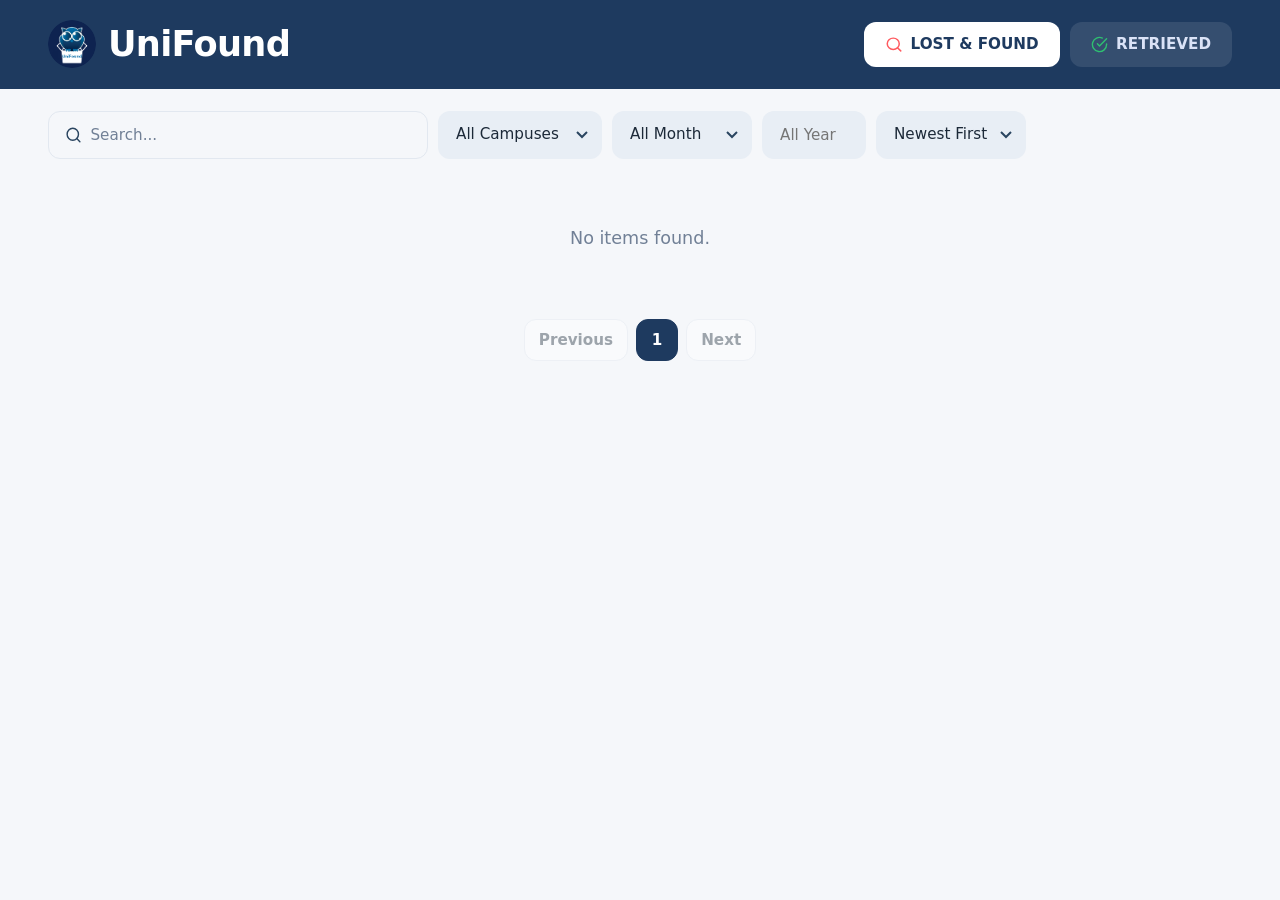
<file: index.html>
<!DOCTYPE html>
<html lang="en">
<head>
	<meta charset="utf-8">
	<meta name="viewport" content="width=device-width, initial-scale=1">
	<meta http-equiv="Cache-Control" content="no-cache, no-store, must-revalidate">
	<title>UniFound</title>
	<link rel="preconnect" href="https://fonts.googleapis.com">
	<link rel="stylesheet" href="https://fonts.googleapis.com/css2?family=Inter:wght@400;500;600;700;800&display=swap">
	<link rel="stylesheet" href="css/style.css">
</head>
<body data-page="lost">
	<header class="top">
		<a class="logo" href="index.html"><img class="logo-image" src="assets/unifound.png" alt="">UniFound</a>
		<nav class="nav">
			<a class="pill lf on" href="index.html"><img class="icon" src="assets/icons/nav-lost.svg" alt=""> LOST &amp; FOUND</a>
			<a class="pill rt" href="retrieved.html"><img class="icon" src="assets/icons/nav-retrieved.svg" alt=""> RETRIEVED</a>
		</nav>
	</header>

	<main>
		<div class="bar">
			<label class="search">
				<img class="icon" src="assets/icons/search.svg" alt="">
				<input type="search" placeholder="Search..." aria-label="Search items" autocomplete="off">
			</label>
			<select aria-label="Campus" autocomplete="off">
				<option selected>All Campuses</option>
				<option>Main Campus</option>
				<option>Arzadon Gym</option>
				<option>Fame Building</option>
			</select>
			<select aria-label="Month" autocomplete="off">
				<option selected>All Month</option>
				<option>January</option>
				<option>February</option>
				<option>March</option>
				<option>April</option>
				<option>May</option>
				<option>June</option>
				<option>July</option>
				<option>August</option>
				<option>September</option>
				<option>October</option>
				<option>November</option>
				<option>December</option>
			</select>
			<input class="year" type="number" min="2000" max="2100" step="1" placeholder="All Year" aria-label="Year" autocomplete="off">
		</div>
		<section class="grid"></section>
		<nav class="pager" aria-label="Pages"></nav>
	</main>
	<div id="details" class="overlay">
		<div class="dialog" role="dialog" aria-modal="true" aria-labelledby="item-title">
			<a class="close" href="#" aria-label="Close"><img class="icon" src="assets/icons/close.svg" alt=""></a>
			<div class="gallery">
				<span class="count"></span>
				<div class="ph"></div>
				<button class="view" type="button" style="display:none">VIEW IMAGE</button>
			</div>
			<div class="info">
				<h2 id="item-title"><span></span></h2>
				<b>Item Description:</b>
				<p class="desc"></p>
				<div class="meta"></div>
				<div class="claim">
					<p>If you claim that this item is yours, please message or contact us at:</p>
					<div class="contact">
						<span><img class="icon" src="assets/icons/phone.svg" alt=""> (075) 523 2000</span>
						<a href="mailto:info@udd.edu.ph"><img class="icon" src="assets/icons/mail.svg" alt=""> info@udd.edu.ph</a>
						<a href="#"><img class="icon" src="assets/icons/messenger.svg" alt=""> Universidad de Dagupan</a>
					</div>
				</div>
			</div>
		</div>
	</div>
	<script src="js/app.js?v=20261122m"></script>
</body>
</html>
</file>
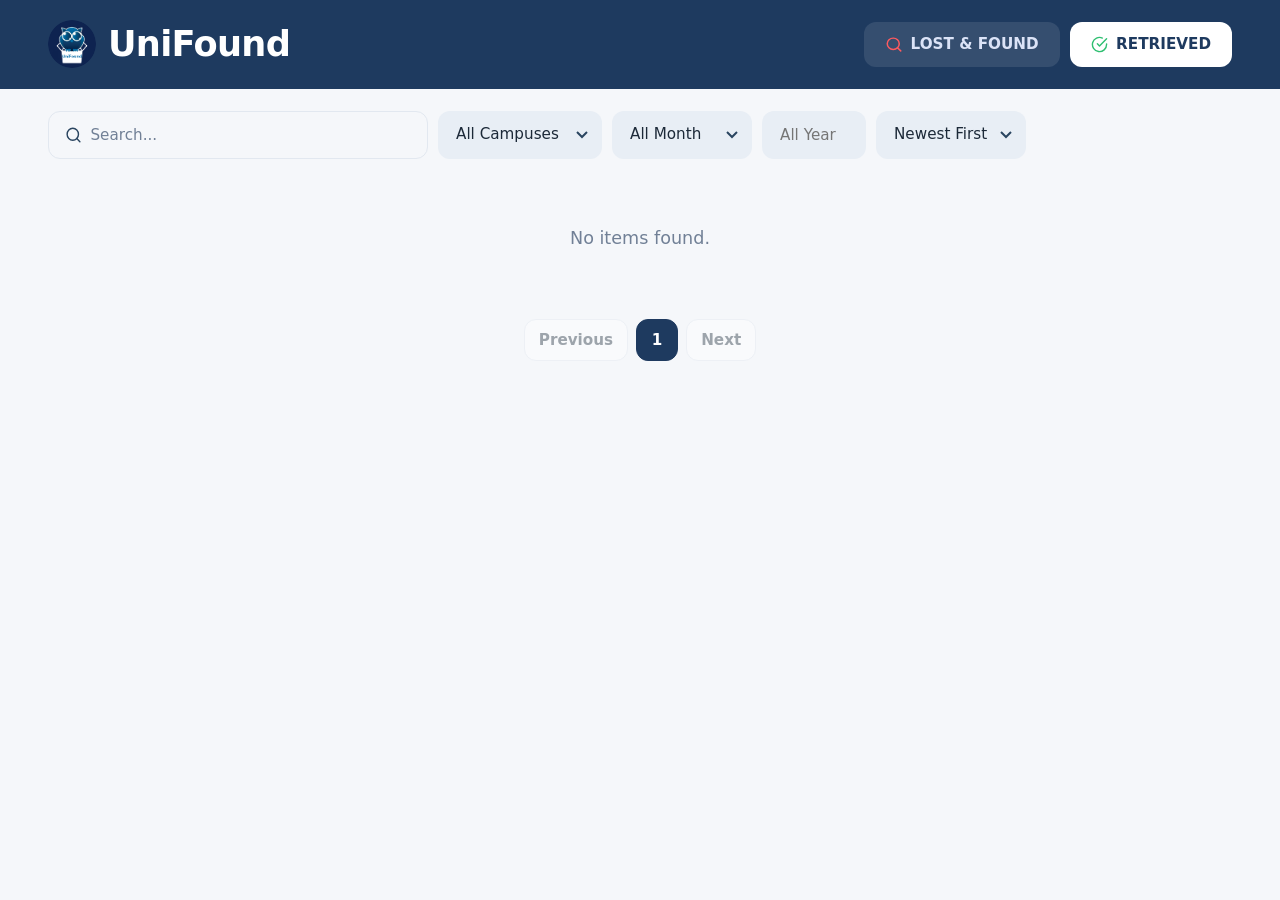
<file: retrieved.html>
<!DOCTYPE html>
<html lang="en">
<head>
	<meta charset="utf-8">
	<meta name="viewport" content="width=device-width, initial-scale=1">
	<meta http-equiv="Cache-Control" content="no-cache, no-store, must-revalidate">
	<title>UniFound – Retrieved</title>
	<link rel="preconnect" href="https://fonts.googleapis.com">
	<link rel="stylesheet" href="https://fonts.googleapis.com/css2?family=Inter:wght@400;500;600;700;800&display=swap">
	<link rel="stylesheet" href="css/style.css">
</head>
<body data-page="retrieved">
	<header class="top">
		<a class="logo" href="index.html"><img class="logo-image" src="assets/unifound.png" alt="">UniFound</a>
		<nav class="nav">
			<a class="pill lf" href="index.html"><img class="icon" src="assets/icons/nav-lost.svg" alt=""> LOST &amp; FOUND</a>
			<a class="pill rt on" href="retrieved.html"><img class="icon" src="assets/icons/nav-retrieved.svg" alt=""> RETRIEVED</a>
		</nav>
	</header>

	<main>
		<div class="bar">
			<label class="search">
				<img class="icon" src="assets/icons/search.svg" alt="">
				<input type="search" placeholder="Search..." aria-label="Search items" autocomplete="off">
			</label>
			<select aria-label="Campus" autocomplete="off">
				<option selected>All Campuses</option>
				<option>Main Campus</option>
				<option>Arzadon Gym</option>
				<option>Fame Building</option>
			</select>
			<select aria-label="Month" autocomplete="off">
				<option selected>All Month</option>
				<option>January</option>
				<option>February</option>
				<option>March</option>
				<option>April</option>
				<option>May</option>
				<option>June</option>
				<option>July</option>
				<option>August</option>
				<option>September</option>
				<option>October</option>
				<option>November</option>
				<option>December</option>
			</select>
			<input class="year" type="number" min="2000" max="2100" step="1" placeholder="All Year" aria-label="Year" autocomplete="off">
		</div>
		<section class="grid"></section>
		<nav class="pager" aria-label="Pages"></nav>
	</main>

	<div id="details" class="overlay">
		<div class="dialog done" role="dialog" aria-modal="true" aria-labelledby="item-title">
			<a class="close" href="#" aria-label="Close"><img class="icon" src="assets/icons/close.svg" alt=""></a>
			<div class="gallery">
				<span class="count"></span>
				<div class="ph"></div>
				<button class="view" type="button" style="display:none">VIEW IMAGE</button>
			</div>
			<div class="info">
				<h2 id="item-title"><span></span></h2>
				<b>Item Description:</b>
				<p class="desc"></p>
				<div class="meta"></div>
				<div class="claim">
					<p>If you have inquiries regarding past retrievals, please contact:</p>
					<div class="contact">
						<span><img class="icon" src="assets/icons/phone.svg" alt=""> (075) 523 2000</span>
						<a href="mailto:info@udd.edu.ph"><img class="icon" src="assets/icons/mail.svg" alt=""> info@udd.edu.ph</a>
						<a href="#"><img class="icon" src="assets/icons/messenger.svg" alt=""> Universidad de Dagupan</a>
					</div>
				</div>
			</div>
		</div>
	</div>
	<script src="js/app.js?v=20261122m"></script>
</body>
</html>
</file>
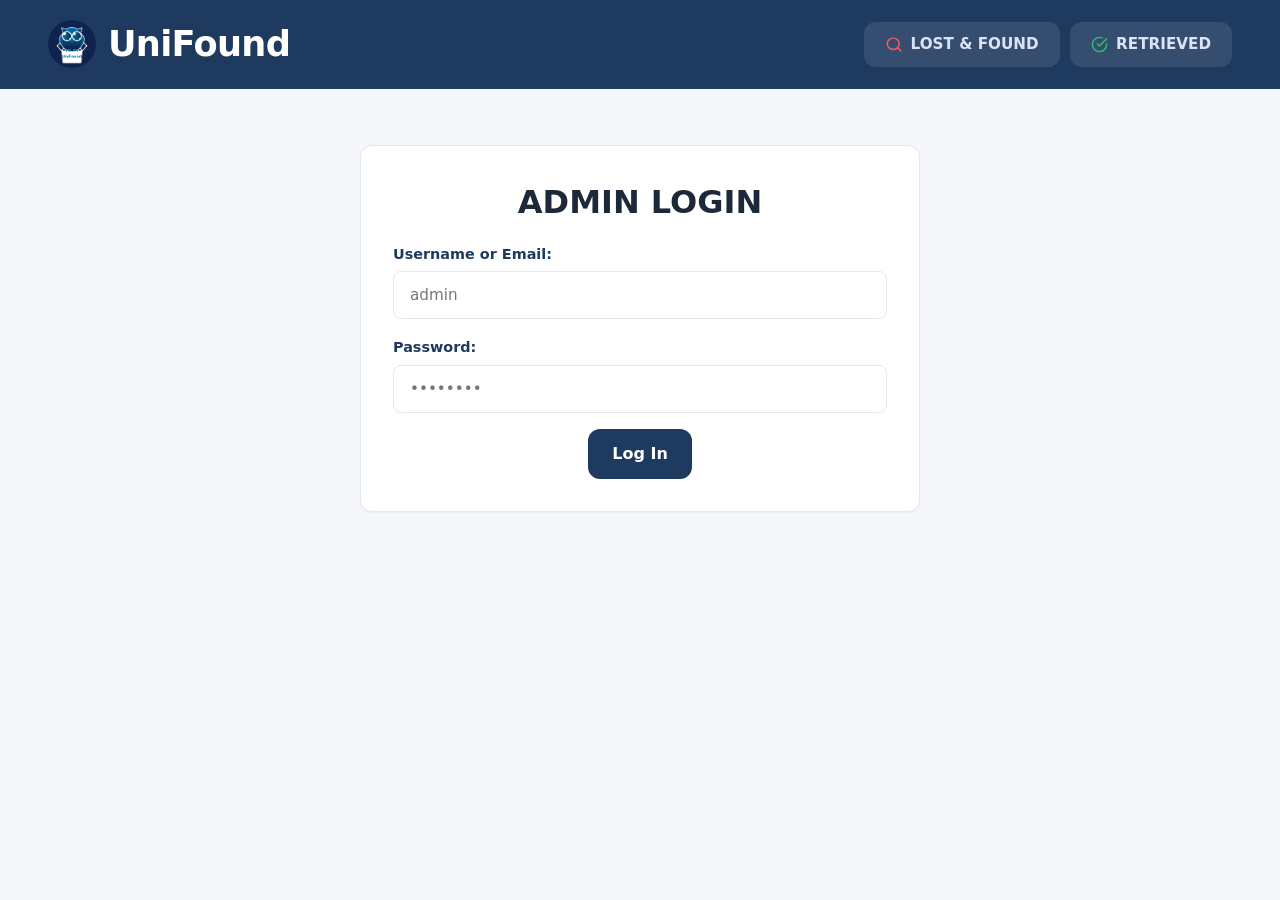
<file: admin/add-item.html>
<!DOCTYPE html>
<html lang="en">
<head>
	<meta charset="utf-8">
	<meta name="viewport" content="width=device-width, initial-scale=1">
	<meta http-equiv="Cache-Control" content="no-cache, no-store, must-revalidate">
	<title>UniFound Admin – Add Item</title>
	<link rel="preconnect" href="https://fonts.googleapis.com">
	<link rel="stylesheet" href="https://fonts.googleapis.com/css2?family=Inter:wght@400;500;600;700;800&display=swap">
	<link rel="stylesheet" href="../css/style.css">
</head>
<body data-page="admin-add">
	<header class="top">
		<a class="logo" href="dashboard.html"><img class="logo-image" src="../assets/unifound.png" alt="">UniFound<small>(Administration)</small></a>
		<nav class="nav">
			<a class="pill lf" href="dashboard.html"><img class="icon" src="../assets/icons/nav-lost.svg" alt=""> LOST &amp; FOUND</a>
			<a class="pill rt" href="retrieved.html"><img class="icon" src="../assets/icons/nav-retrieved.svg" alt=""> RETRIEVED</a>
			<a class="pill out" href="login.html">Sign out</a>
		</nav>
	</header>

	<form id="item-form" class="wrap" autocomplete="off">
		<section class="box">
			<h2>Photos <span style="color:#dc2626">*</span></h2>
			<label class="drop" id="drop-area" for="photos">
				<img class="icon" src="../assets/icons/upload.svg" alt="">
				Upload Photo
				<span class="chips"><span>JPG</span><span>PNG</span></span>
				<small>Maximum size: 10MB</small>
			</label>
			<input id="photos" type="file" accept="image/jpeg,image/png,image/webp" multiple hidden>

			<div class="thumbs">
				<span class="chips"><span>0/5</span></span>
			</div>
			<p id="photo-status" class="photo-status" role="status" aria-live="polite"></p>
		</section>

		<section class="box">
			<h2>Item details</h2>
			<div class="form-grid">
				<div class="full">
					<label for="name">Item Name: <span style="color:#dc2626">*</span></label>
					<input class="field" id="name" required placeholder="e.g. Blue Umbrella">
				</div>

				<div class="full">
					<label for="desc">Item Description: <span style="color:#dc2626">*</span></label>
					<textarea class="field" id="desc" required placeholder="Describe distinguishing features, color, brand, stickers..."></textarea>
				</div>

				<div>
					<label for="place">Place:</label>
					<select class="field" id="place">
						<option>Main Campus</option>
						<option>Arzadon Gym</option>
						<option>Fame Building</option>
					</select>
				</div>

				<div>
					<label for="area">Area:</label>
					<input class="field" id="area" placeholder="e.g. L302, Library, Gym">
				</div>

				<div>
					<label for="date">Date Lost:</label>
					<input class="field" id="date" type="date">
				</div>
			</div>

			<div class="form-foot">
				<p class="err" style="display:none"><img class="icon" src="../assets/icons/warning.svg" alt=""> Please enter the required item name!</p>
				<div class="acts">
					<button class="btn grey" type="reset">Reset</button>
					<button class="btn blue" type="submit" id="save-btn"><img class="icon" src="../assets/icons/plus-white.svg" alt=""> SAVE AND ADD</button>
				</div>
			</div>
		</section>
	</form>

	<script src="../js/admin.js?v=20261122j"></script>
</body>
</html>
</file>
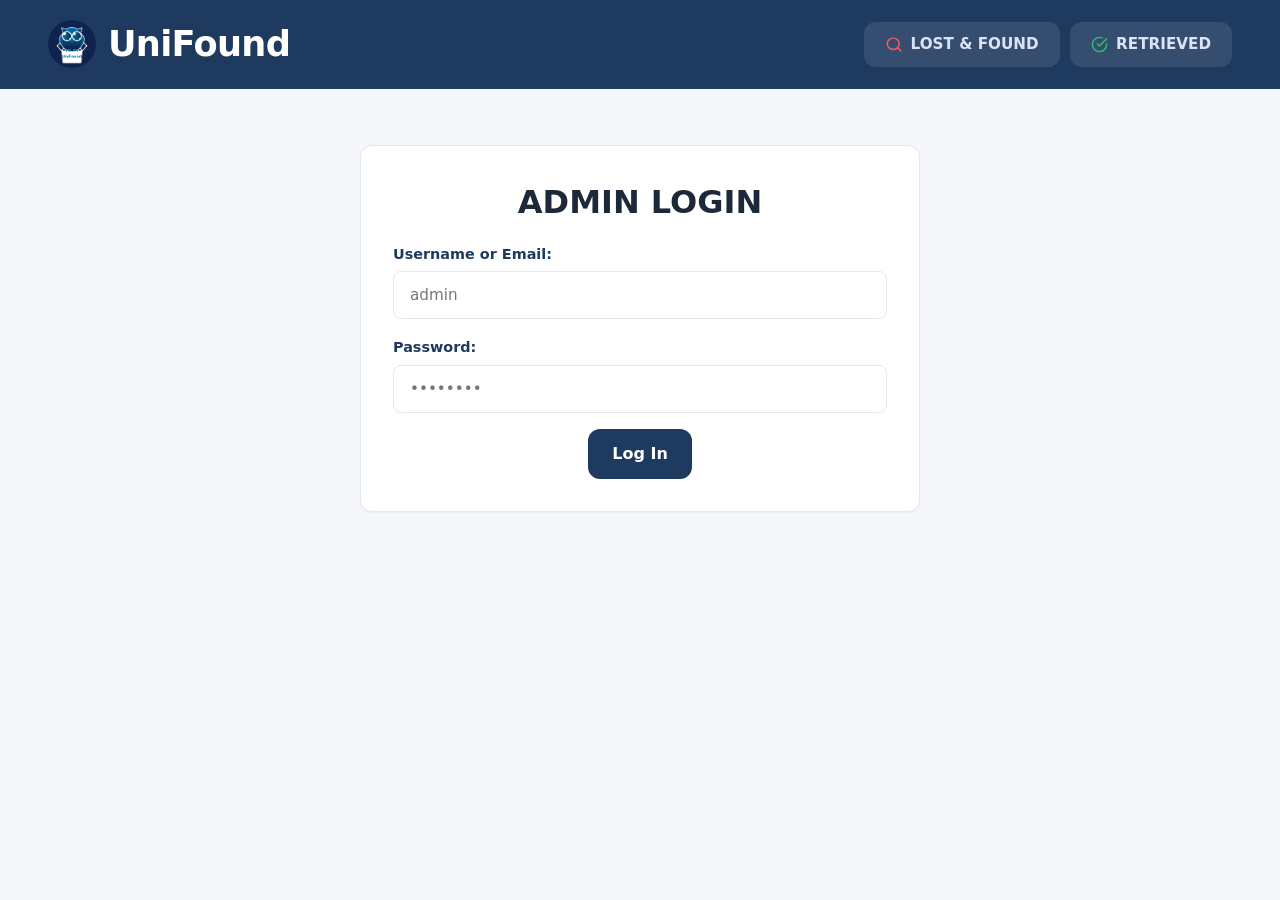
<file: admin/dashboard.html>
<!DOCTYPE html>
<html lang="en">
<head>
	<meta charset="utf-8">
	<meta name="viewport" content="width=device-width, initial-scale=1">
	<meta http-equiv="Cache-Control" content="no-cache, no-store, must-revalidate">
	<title>UniFound Admin – Lost &amp; Found</title>
	<link rel="preconnect" href="https://fonts.googleapis.com">
	<link rel="stylesheet" href="https://fonts.googleapis.com/css2?family=Inter:wght@400;500;600;700;800&display=swap">
	<link rel="stylesheet" href="../css/style.css">
</head>
<body data-page="admin-dashboard">
	<header class="top">
		<a class="logo" href="dashboard.html"><img class="logo-image" src="../assets/unifound.png" alt="">UniFound<small>(Administration)</small></a>
		<nav class="nav">
			<a class="pill lf on" href="dashboard.html"><img class="icon" src="../assets/icons/nav-lost.svg" alt=""> LOST &amp; FOUND</a>
			<a class="pill rt" href="retrieved.html"><img class="icon" src="../assets/icons/nav-retrieved.svg" alt=""> RETRIEVED</a>
			<a class="pill out" href="login.html">Sign out</a>
		</nav>
	</header>

	<main>
		<div class="bar">
			<label class="search">
				<img class="icon" src="../assets/icons/search.svg" alt="">
				<input type="search" placeholder="Search..." aria-label="Search items" autocomplete="off">
			</label>
			<select aria-label="Campus" autocomplete="off">
				<option selected>All Campuses</option>
				<option>Main Campus</option>
				<option>Arzadon Gym</option>
				<option>Fame Building</option>
			</select>
			<select aria-label="Month" autocomplete="off">
				<option selected>All Month</option>
				<option>January</option>
				<option>February</option>
				<option>March</option>
				<option>April</option>
				<option>May</option>
				<option>June</option>
				<option>July</option>
				<option>August</option>
				<option>September</option>
				<option>October</option>
				<option>November</option>
				<option>December</option>
			</select>
			<input class="year" type="number" min="2000" max="2100" step="1" placeholder="All Year" aria-label="Year" autocomplete="off">
		</div>
		<section class="grid"></section>
		<nav class="pager" aria-label="Pages"></nav>
		<a class="fab" href="add-item.html">ADD LOST ITEM <img class="icon" src="../assets/icons/plus-white.svg" alt=""></a>
	</main>
	<div id="details" class="overlay">
		<div class="dialog" role="dialog" aria-modal="true" aria-labelledby="item-title">
			<a class="close" href="#" aria-label="Close"><img class="icon" src="../assets/icons/close.svg" alt=""></a>
			<div class="gallery">
				<span class="count"></span>
				<div class="ph"></div>
				<button class="view" type="button" style="display:none">VIEW IMAGE</button>
			</div>
			<div class="info"></div>
		</div>
	</div>
	<script src="../js/admin.js?v=20261122j"></script>
</body>
</html>
</file>
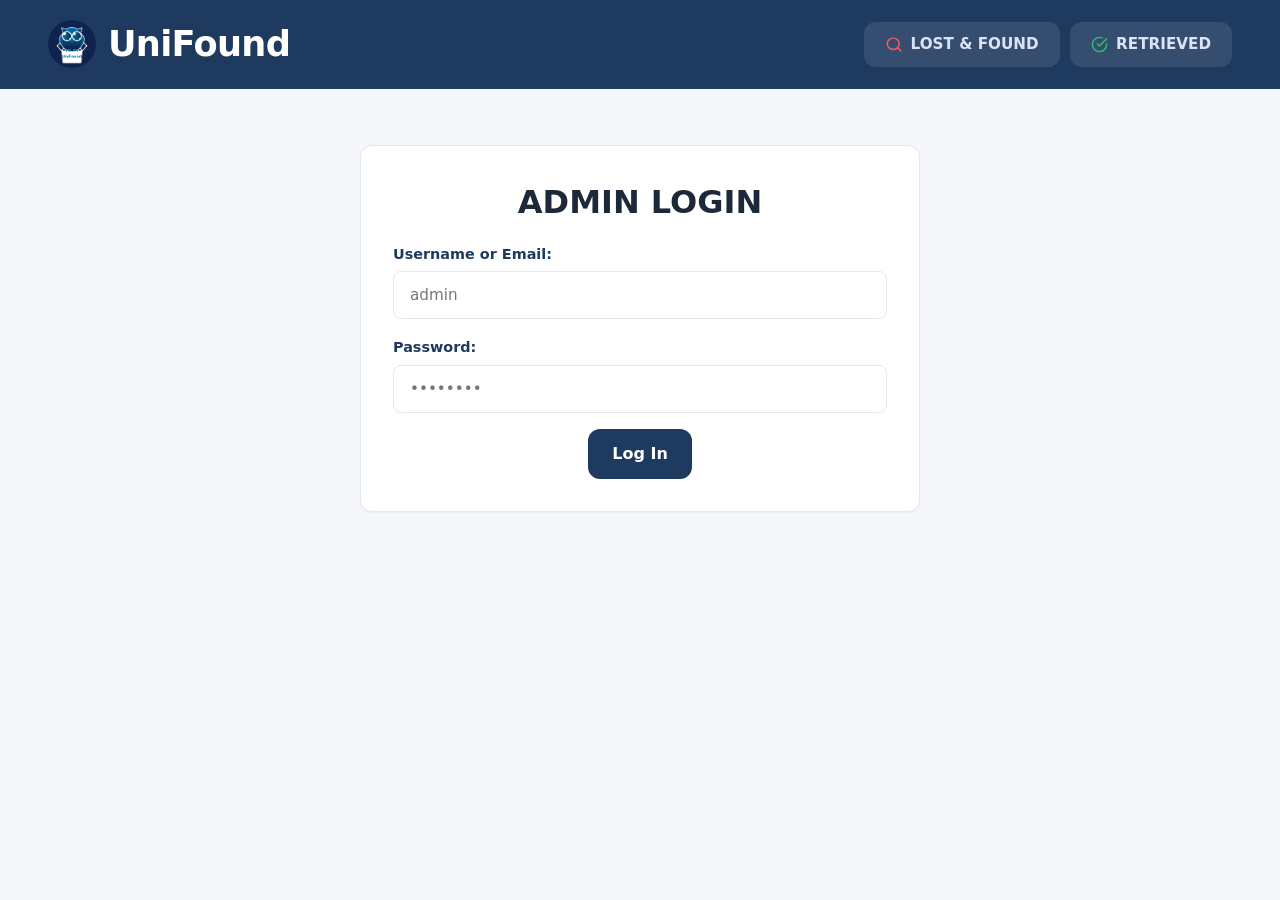
<file: admin/login.html>
<!DOCTYPE html>
<html lang="en">
<head>
	<meta charset="utf-8">
	<meta name="viewport" content="width=device-width, initial-scale=1">
	<meta http-equiv="Cache-Control" content="no-cache, no-store, must-revalidate">
	<title>UniFound – Admin Login</title>
	<link rel="preconnect" href="https://fonts.googleapis.com">
	<link rel="stylesheet" href="https://fonts.googleapis.com/css2?family=Inter:wght@400;500;600;700;800&display=swap">
	<link rel="stylesheet" href="../css/style.css">
</head>
<body data-page="admin-login">
	<header class="top">
		<a class="logo" href="../index.html"><img class="logo-image" src="../assets/unifound.png" alt="">UniFound</a>
		<nav class="nav">
			<a class="pill lf" href="../index.html"><img class="icon" src="../assets/icons/nav-lost.svg" alt=""> LOST &amp; FOUND</a>
			<a class="pill rt" href="../retrieved.html"><img class="icon" src="../assets/icons/nav-retrieved.svg" alt=""> RETRIEVED</a>
		</nav>
	</header>

	<main class="panel">
		<h1>ADMIN LOGIN</h1>
		<form autocomplete="off">
			<label for="user">Username or Email:</label>
			<input class="field" id="user" type="text" autocomplete="username" required placeholder="admin">

			<label for="pass">Password:</label>
			<input class="field" id="pass" type="password" autocomplete="current-password" required placeholder="••••••••">

			<p id="login-error" class="err" style="display:none;margin-top:14px;text-align:center;color:#dc2626;font-weight:600;font-size:0.92rem;"></p>

			<div class="center" style="margin-top:16px">
				<button class="btn blue" type="submit" id="login-btn">Log In</button>
			</div>
		</form>
	</main>
	<script src="../js/admin.js?v=20261122j"></script>
</body>
</html>
</file>
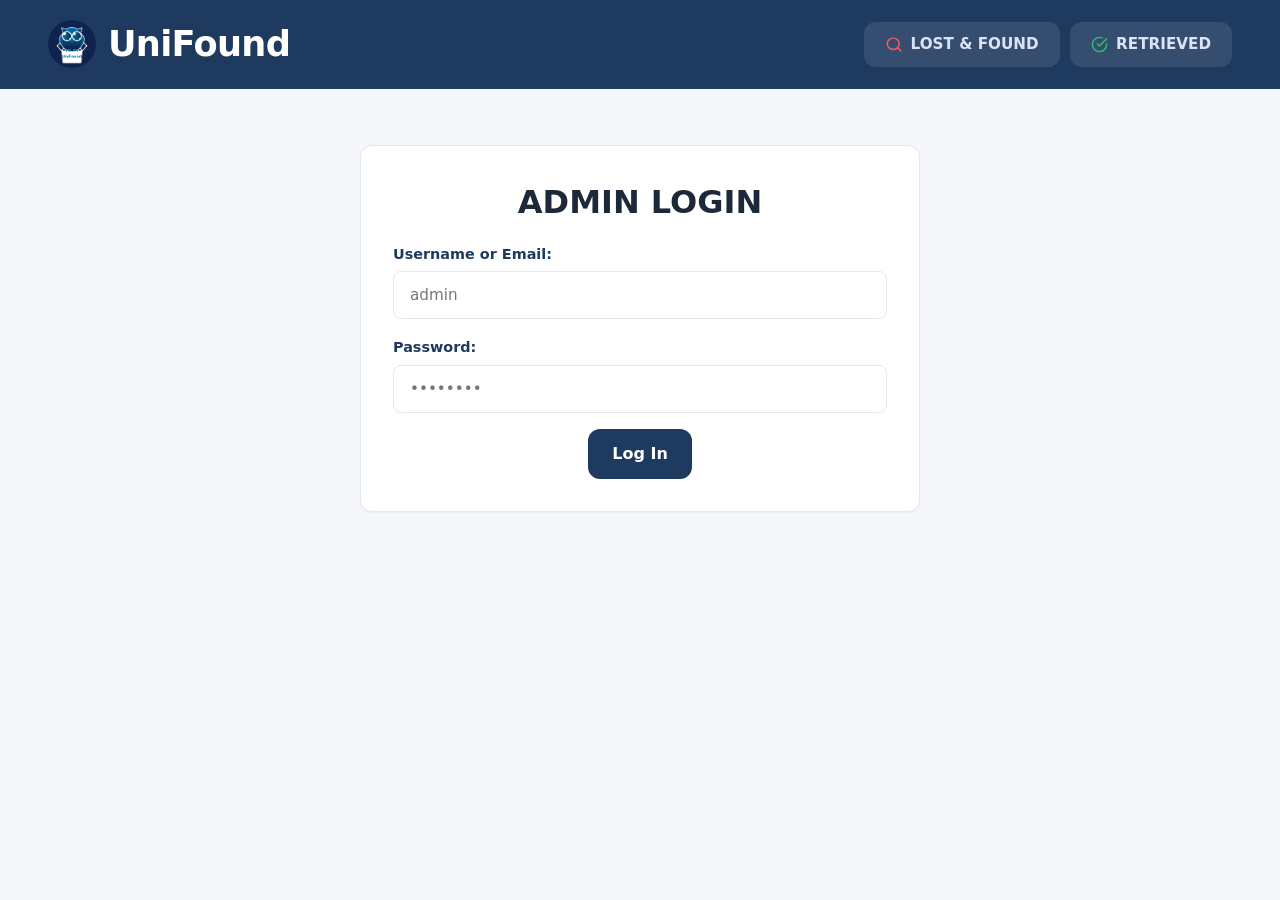
<file: admin/retrieved.html>
<!DOCTYPE html>
<html lang="en">
<head>
	<meta charset="utf-8">
	<meta name="viewport" content="width=device-width, initial-scale=1">
	<meta http-equiv="Cache-Control" content="no-cache, no-store, must-revalidate">
	<title>UniFound Admin – Retrieved</title>
	<link rel="preconnect" href="https://fonts.googleapis.com">
	<link rel="stylesheet" href="https://fonts.googleapis.com/css2?family=Inter:wght@400;500;600;700;800&display=swap">
	<link rel="stylesheet" href="../css/style.css">
</head>
<body data-page="admin-retrieved">

	<header class="top">
		<a class="logo" href="dashboard.html"><img class="logo-image" src="../assets/unifound.png" alt="">UniFound<small>(Administration)</small></a>
		<nav class="nav">
			<a class="pill lf" href="dashboard.html"><img class="icon" src="../assets/icons/nav-lost.svg" alt=""> LOST &amp; FOUND</a>
			<a class="pill rt on" href="retrieved.html"><img class="icon" src="../assets/icons/nav-retrieved.svg" alt=""> RETRIEVED</a>
			<a class="pill out" href="login.html">Sign out</a>
		</nav>
	</header>

	<main>
		<div class="bar">
			<label class="search">
				<img class="icon" src="../assets/icons/search.svg" alt="">
				<input type="search" placeholder="Search..." aria-label="Search items" autocomplete="off">
			</label>
			<select aria-label="Campus" autocomplete="off">
				<option selected>All Campuses</option>
				<option>Main Campus</option>
				<option>Arzadon Gym</option>
				<option>Fame Building</option>
			</select>
			<select aria-label="Month" autocomplete="off">
				<option selected>All Month</option>
				<option>January</option>
				<option>February</option>
				<option>March</option>
				<option>April</option>
				<option>May</option>
				<option>June</option>
				<option>July</option>
				<option>August</option>
				<option>September</option>
				<option>October</option>
				<option>November</option>
				<option>December</option>
			</select>
			<input class="year" type="number" min="2000" max="2100" step="1" placeholder="All Year" aria-label="Year" autocomplete="off">
		</div>
		<section class="grid"></section>
		<nav class="pager" aria-label="Pages"></nav>
	</main>

	<div id="details" class="overlay">
		<div class="dialog done" role="dialog" aria-modal="true" aria-labelledby="item-title">
			<a class="close" href="#" aria-label="Close"><img class="icon" src="../assets/icons/close.svg" alt=""></a>

			<div class="gallery">
				<span class="count"></span>
				<div class="ph"></div>
				<button class="view" type="button" style="display:none">VIEW IMAGE</button>
			</div>

			<div class="info"></div>
		</div>
	</div>
	<script src="../js/admin.js?v=20261122j"></script>
</body>
</html>
</file>
<file: css/style.css>
/* ==========================================================================
   UniFound – stylesheet
   1. Tokens   2. Base   3. Header   4. Toolbar   5. Cards   6. Pagination
   7. Popup    8. Buttons   9. Forms   10. Responsive & reduced motion
   ========================================================================== */

/* 1. Tokens ---------------------------------------------------------------- */
/* Palette and type follow the supplied compiled Tailwind/Flowbite stylesheet. */
:root {
  --navy: #1e3a5f;        /* surface-dark */
  --navy-deep: #162d4a;   /* primary-hover */
  --ink: #1c2938;         /* text */
  --muted: #718096;       /* text-secondary */
  --bg: #f5f7fa;          /* canvas */
  --soft: #e8eef5;        /* primary-soft */
  --field: #f1f4f8;
  --line: #e2e8f0;
  --accent: #1e3a5f;      /* primary */
  --coral: #b91c1c;
  --green: #2fbf71;
  --ok: #0e7a4e;          /* retrieved / passed */
  --ok-bg: #e7f6ee;
  --bad: #b91c1c;         /* unclaimed / missing */
  --bad-bg: #fde8e8;
  --radius: 12px;
  --radius-sm: 6px;
  --radius-md: 8px;
  --radius-lg: 12px;
  --radius-xl: 16px;
  --shadow-card: 0 1px 2px rgba(16, 36, 61, .04);
  --shadow-dropdown: 0 8px 24px rgba(16, 36, 61, .08);
  --shadow-modal: 0 16px 48px rgba(16, 36, 61, .14);
  --transition-fast: .15s ease;
  --transition-normal: .2s ease;
}

/* 2. Base ------------------------------------------------------------------ */
* {
  box-sizing: border-box;
  margin: 0;
}

button,
input,
select,
textarea {
  font: inherit;
}

body {
  min-height: 100vh;
  font-family: "Google Sans", ui-sans-serif, system-ui, sans-serif;
  color: var(--ink);
  background: var(--bg);
  line-height: 1.5;
}

a {
  color: inherit;
}

:focus-visible {
  outline: 3px solid #738fb5;
  outline-offset: 2px;
}

.icon {
  width: 1.15em;
  height: 1.15em;
  flex: none;
}

/* 3. Header ---------------------------------------------------------------- */
.top {
  display: flex;
  flex-wrap: wrap;
  align-items: center;
  justify-content: space-between;
  gap: 16px;
  padding: 18px clamp(16px, 4vw, 48px);
  color: #fff;
  background: var(--navy);
}

.logo {
  display: inline-flex;
  align-items: center;
  gap: 12px;
  font-size: clamp(1.6rem, 4vw, 2.2rem);
  font-weight: 800;
  letter-spacing: -0.02em;
  color: #fff;
  text-decoration: none;
}

.logo-image {
  display: block;
  width: 48px;
  height: 48px;
  flex: none;
  object-fit: contain;
  border-radius: 50%;
}

.logo small {
  position: relative;
  top: 0.45em;          /* drop it onto the same baseline as "UniFound" */
  margin-left: -6px;    /* cancel part of the .logo gap so it sits right beside it */
  font-size: 0.45em;
  font-weight: 600;
  white-space: nowrap;
  color: #b9c4e6;
}

.nav {
  display: flex;
  flex-wrap: wrap;
  align-items: center;
  gap: 10px;
}

.pill {
  display: inline-flex;
  align-items: center;
  gap: 8px;
  padding: 10px 20px;
  border: 1px solid transparent;
  border-radius: 12px;
  font-size: 0.95rem;
  font-weight: 600;
  font-family: inherit;
  color: #dbe3f7;
  text-decoration: none;
  background: #ffffff1a;
  cursor: pointer;
  transition: background var(--transition-normal), color var(--transition-normal);
}

.pill:hover {
  background: #ffffff2e;
}

/* Active page: white, like the active sidebar item in STEP S */
.pill.on {
  color: var(--navy);
  background: #fff;
}

.pill.out {
  color: #fff;
  background: transparent;
  border-color: #ffffff59;
}

.pill.out:hover {
  background: #ffffff1a;
}

/* 4. Toolbar (search + filters) -------------------------------------------- */
.bar {
  display: flex;
  flex-wrap: wrap;
  align-items: center;
  gap: 10px;
  padding: 22px clamp(16px, 4vw, 48px) 6px;
}

.search {
  display: flex;
  align-items: center;
  gap: 8px;
  flex: 1 1 240px;
  max-width: 380px;
  height: 48px;
  margin: 0;               /* cancel the global label margin */
  padding: 0 16px;
  font-size: 0.95rem;
  font-weight: 500;        /* cancel the global label bold */
  border: 1px solid var(--line);
  border-radius: 12px;
}

.search:focus-within {
  border-color: var(--accent);
  box-shadow: 0 0 0 3px rgb(115 143 181 / .35);
}

.search input {
  width: 100%;
  height: 100%;
  padding: 0;
  border: 0;
  outline: 0;
  font: inherit;
  color: var(--navy);
  background: none;
}

.search input::placeholder {
  color: var(--muted);
}

.bar select {
  appearance: none;
  height: 48px;
  padding: 0 38px 0 18px;
  border: 0;
  border-radius: 12px;
  font-size: 0.95rem;
  font-weight: 500;
  font-family: inherit;
  color: var(--ink);
  cursor: pointer;
  background: var(--soft) url("data:image/svg+xml,%3Csvg xmlns='http://www.w3.org/2000/svg' width='12' height='8'%3E%3Cpath d='M1 1l5 5 5-5' fill='none' stroke='%232a4560' stroke-width='2'/%3E%3C/svg%3E") no-repeat right 14px center;
}

/* Year: typeable number field; the up/down arrows only appear on hover or focus */
.year {
  width: 104px;
  height: 48px;
  padding: 0 8px 0 18px;
  border: 0;
  border-radius: 12px;
  font-size: 0.95rem;
  font-weight: 500;
  font-family: inherit;
  color: var(--ink);
  background: var(--soft);
  -moz-appearance: textfield;      /* Firefox: hide arrows by default */
  appearance: textfield;
}

.year:hover,
.year:focus {
  -moz-appearance: number-input;   /* Firefox: show arrows */
  appearance: auto;
}

.year::-webkit-inner-spin-button {
  height: 26px;
  opacity: 0;                      /* Chrome/Edge/Safari: hidden until hover */
  cursor: pointer;
}

.year:hover::-webkit-inner-spin-button,
.year:focus::-webkit-inner-spin-button {
  opacity: 1;
}

.year:focus {
  outline: 0;
  box-shadow: 0 0 0 3px rgb(115 143 181 / .35);
}

/* 5. Item cards ------------------------------------------------------------ */
.grid {
  display: grid;
  grid-template-columns: repeat(auto-fill, minmax(330px, 1fr));
  gap: 24px;
  padding: 20px clamp(16px, 4vw, 48px) 10px;
}

.card {
  position: relative;
  display: flex;
  gap: 18px;
  padding: 14px;
  overflow: hidden;
  background: #fff;
  border: 1px solid var(--line);
  border-radius: var(--radius-xl);
  box-shadow: var(--shadow-card), 0 6px 18px -10px rgba(16, 36, 61, .12);
  transition: transform var(--transition-normal), box-shadow var(--transition-normal), border-color var(--transition-normal);
  animation: rise 0.5s both;
  animation-delay: calc(var(--i, 0) * 70ms);
}

.card:hover,
.card:focus-within {
  transform: translateY(-4px);
  border-color: #c9d6e6;
  box-shadow: var(--shadow-dropdown);
}

.card.done {
  background: linear-gradient(180deg, #f0faf5, var(--ok-bg));
  border-color: #cbe8d8;
}

@keyframes rise {
  from { opacity: 0; transform: translateY(14px); }
}

.card-body {
  display: flex;
  flex-direction: column;
  gap: 5px;
  flex: 1;
  min-width: 0;
  padding: 4px 2px 2px 0;
  font-size: 0.88rem;
  line-height: 1.45;
  color: var(--muted);
}

.card-body > * {
  min-width: 0;
  overflow-wrap: anywhere;
}

.card-body h3 {
  display: -webkit-box;
  -webkit-line-clamp: 2;
  line-clamp: 2;
  -webkit-box-orient: vertical;
  margin-bottom: 6px;
  overflow: hidden;
  font-size: 1.05rem;
  font-weight: 800;
  line-height: 1.25;
  letter-spacing: 0.02em;
  text-transform: uppercase;
  color: var(--navy);
}

.card-body p,
.card-body div {
  margin: 0;
}

/* labels ("Campus:", "Date:" ...) read as quiet captions, values stay dark */
.card-body b,
.card-body strong {
  font-weight: 600;
  color: var(--ink);
}

.card-body .bad,
.card-body .ok {
  display: inline-flex;
  align-items: center;
  align-self: flex-start;
  gap: 6px;
  padding: 3px 10px;
  border-radius: 999px;
  font-size: 0.78rem;
  font-weight: 700;
  line-height: 1.4;
}

.card-body .bad { background: var(--bad-bg); }
.card-body .ok  { background: var(--ok-bg); }
.card.done .card-body .ok { background: #fff; }

.card-body .bad::before,
.card-body .ok::before {
  content: "";
  width: 6px;
  height: 6px;
  border-radius: 50%;
  background: currentColor;
}

.more {
  display: inline-flex;
  align-items: center;
  align-self: flex-start;
  gap: 6px;
  margin-top: auto;
  padding: 8px 14px;
  white-space: nowrap;
  border-radius: 999px;
  font-size: 0.82rem;
  font-weight: 700;
  color: var(--navy);
  text-decoration: none;
  background: var(--soft);
  cursor: pointer;
  transition: background var(--transition-fast), color var(--transition-fast), gap var(--transition-fast);
}

.card-body > :has(+ .more) { margin-bottom: 8px; }

.more:hover,
.more:focus-visible {
  color: #fff;
  background: var(--navy);
}

.more:focus-visible {
  outline: 3px solid rgb(115 143 181 / .45);
  outline-offset: 2px;
}

.card.done .more { background: #fff; }
.card.done .more:hover { background: var(--navy); }

/* Photo placeholder: sky, cloud and hills drawn in CSS. Replace with <img>. */
.ph {
  position: relative;
  flex: none;
  align-self: stretch;
  width: 128px;
  min-height: 168px;
  overflow: hidden;
  border: 1px solid var(--line);
  border-radius: var(--radius-lg);
  background:
    radial-gradient(ellipse 70% 38% at 30% 82%, #8aa600 99%, #0000),
    radial-gradient(ellipse 90% 30% at 80% 88%, #c6df83 99%, #0000),
    radial-gradient(circle 22px at 38% 24%, #fff 98%, #0000),
    linear-gradient(#bfe6fb, #f0faff);
}

.ph img {
  display: block;
  width: 100%;
  height: 100%;
  object-fit: cover;
  transition: transform .4s ease;
}

.ph[style*="background-image"] {
  background-size: cover;
  background-position: center;
}

.card:hover .ph img {
  transform: scale(1.06);
}

@media (max-width: 420px) {
  .grid { grid-template-columns: 1fr; }
  .card { gap: 14px; }
  .ph { width: 104px; min-height: 148px; }
}

/* 6. Pagination ------------------------------------------------------------ */
.pager {
  display: flex;
  justify-content: center;
  gap: 8px;
  padding: 18px 16px 40px;
}

.pager button {
  min-width: 42px;
  height: 42px;
  padding: 0 14px;
  border: 1px solid var(--line);
  border-radius: 12px;
  font-size: 0.95rem;
  font-weight: 600;
  font-family: inherit;
  color: var(--ink);
  background: #fff;
  cursor: pointer;
}

.pager button.on {
  color: #fff;
  background: var(--navy);
  border-color: var(--navy);
}

.fab {
  position: fixed;
  right: clamp(16px, 4vw, 48px);
  bottom: 28px;
  display: inline-flex;
  align-items: center;
  gap: 8px;
  padding: 16px 26px;
  border-radius: 14px;
  font-weight: 700;
  color: #fff;
  text-decoration: none;
  background: var(--navy-deep);
  box-shadow: var(--shadow-dropdown);
  transition: transform 0.2s;
}

.fab:hover {
  transform: translateY(-2px);
}

/* 7. Item popup (opened by app.js) ----------------------------------------- */
.overlay {
  position: fixed;
  inset: 0;
  z-index: 10;
  display: none;
  align-items: center;
  justify-content: center;
  padding: 16px;
  overflow: auto;
  background: rgb(16 36 61 / .65);
  backdrop-filter: blur(4px);
}

.dialog {
  position: relative;
  display: grid;
  grid-template-columns: minmax(220px, 300px) 1fr;
  gap: 28px;
  width: 100%;
  max-width: 960px;
  padding: 28px;
  background: #fff;
  border-radius: var(--radius);
  box-shadow: var(--shadow-modal);
  animation: pop 0.28s cubic-bezier(0.2, 0.9, 0.3, 1.2);
}

.dialog.done {
  background: var(--ok-bg);
}

@keyframes pop {
  from { opacity: 0; transform: scale(0.94) translateY(10px); }
}

.close {
  position: absolute;
  top: -14px;
  right: -10px;
  display: grid;
  place-items: center;
  width: 44px;
  height: 44px;
  border: 3px solid #fff;
  border-radius: 50%;
  background: var(--coral);
}

/* photo viewer */
.gallery {
  position: relative;
  height: 340px;
  align-self: start;
  overflow: hidden;
  border-radius: var(--radius-lg);
  box-shadow: var(--shadow-card);
}

.gallery .ph {
  position: absolute;
  inset: 0;
  width: auto;
  border: 0;
  border-radius: 0;
}

.gallery .count {
  position: absolute;
  top: 10px;
  right: 10px;
  z-index: 1;
  padding: 6px 12px;
  border-radius: 999px;
  font-size: 0.85rem;
  color: #fff;
  background: rgb(16 36 61 / .8);
}

.gallery .view {
  position: absolute;
  bottom: 16px;
  left: 50%;
  translate: -50% 0;
  padding: 12px 26px;
  border: 0;
  border-radius: 999px;
  font-size: 1rem;
  font-weight: 600;
  font-family: inherit;
  color: var(--navy);
  background: var(--soft);
  cursor: pointer;
}

/* full-size photo lightbox (opened by VIEW IMAGE) */
.lightbox {
  position: fixed;
  inset: 0;
  z-index: 20;
  display: grid;
  place-items: center;
  padding: 16px;
  background: rgb(16 36 61 / .9);
  cursor: zoom-out;
}

.lightbox img {
  max-width: 100%;
  max-height: calc(100vh - 32px);
  object-fit: contain;
  border-radius: 8px;
}

.lightbox .close {
  top: 16px;
  right: 16px;
  color: #fff;
  font-size: 1.2rem;
  cursor: pointer;
}

/* details column */
.info h2 {
  display: flex;
  justify-content: space-between;
  gap: 12px;
  margin-bottom: 12px;
  padding-bottom: 8px;
  font-size: 1.6rem;
  text-transform: uppercase;
  border-bottom: 3px solid var(--navy);
}

.info h2 span {
  font-size: 0.9rem;
}

.desc {
  margin: 6px 0 14px;
  padding: 14px 16px;
  line-height: 1.5;
  border: 1px solid var(--line);
  border-radius: var(--radius-md);
  background: var(--field);
}

.meta {
  display: grid;
  grid-template-columns: 1fr 1fr;
  gap: 6px 16px;
  margin-bottom: 14px;
}

.bad { color: var(--bad); font-weight: 600; }
.ok  { color: var(--ok); font-weight: 600; }

.claim {
  padding-top: 14px;
  border-top: 3px solid var(--navy);
}

.claim p {
  margin-bottom: 10px;
  font-weight: 700;
}

.contact {
  display: grid;
  grid-template-columns: 1fr 1fr;
  gap: 8px 16px;
}

.contact a,
.contact span {
  display: flex;
  align-items: center;
  gap: 8px;
}

.contact a {
  text-decoration: underline;
}

/* 8. Buttons --------------------------------------------------------------- */
.acts {
  display: flex;
  flex-wrap: wrap;
  align-items: center;
  gap: 12px;
}

.spacer {
  flex: 1;
}

.btn {
  display: inline-flex;
  align-items: center;
  gap: 8px;
  padding: 13px 24px;
  border: 0;
  border-radius: 12px;
  font-size: 1rem;
  font-weight: 600;
  font-family: inherit;
  text-decoration: none;
  cursor: pointer;
  transition: transform 0.2s;
}

.btn:active {
  transform: scale(0.97);
}

.btn.grey   { background: var(--soft); color: var(--navy); }
.btn.yellow { background: var(--accent); color: #fff; }
.btn.blue   { background: var(--navy); color: #fff; }
.btn.blue:hover { background: var(--navy-deep); }
.btn:disabled {
  opacity: 0.55;
  cursor: not-allowed;
  transform: none;
}

/* Claim stays disabled until a file is chosen in #file (pure CSS). */
.claimbox .yellow[aria-disabled="true"] {
  opacity: 0.5;
  pointer-events: none;
}

.claimbox:has(#file:valid) .yellow {
  opacity: 1;
  pointer-events: auto;
}

.round {
  display: grid;
  place-items: center;
  width: 48px;
  height: 48px;
  border: 0;
  border-radius: 50%;
  cursor: pointer;
}

.round.edit { background: var(--soft); }
.round.del  { background: var(--bad); }

/* 9. Login + Add Item form ------------------------------------------------- */
label {
  display: block;
  margin: 0 0 6px;
  font-size: 0.9rem;
  font-weight: 700;
  color: var(--navy);
}

/* Inputs are white with a visible border so they stand out on any background */
.field {
  width: 100%;
  height: 48px;
  padding: 0 16px;
  border: 1px solid var(--line);
  border-radius: var(--radius-md);
  font-size: 0.95rem;
  font-weight: 500;
  font-family: inherit;
  color: var(--navy);
  background: #fff;
  transition: border-color var(--transition-fast), box-shadow var(--transition-fast);
}

.field:hover {
  border-color: #a0aec0;
}

.field:focus {
  outline: 0;
  border-color: var(--accent);
  box-shadow: 0 0 0 3px rgb(115 143 181 / .35);
}

textarea.field {
  height: auto;
  min-height: 150px;
  padding: 14px 16px;
  line-height: 1.5;
  resize: vertical;
}

select.field {
  appearance: none;
  cursor: pointer;
  padding-right: 40px;
  background: #fff url("data:image/svg+xml,%3Csvg xmlns='http://www.w3.org/2000/svg' width='12' height='8'%3E%3Cpath d='M1 1l5 5 5-5' fill='none' stroke='%232a4560' stroke-width='2'/%3E%3C/svg%3E") no-repeat right 16px center;
}

/* Login card */
.panel {
  max-width: 560px;
  margin: 56px auto;
  padding: 32px;
  background: #fff;
  border: 1px solid var(--line);
  border-radius: var(--radius);
  box-shadow: var(--shadow-card);
  animation: pop 0.35s both;
}

.panel h1 {
  margin-bottom: 8px;
  text-align: center;
}

.panel label {
  margin-top: 18px;
}

.center {
  display: flex;
  justify-content: center;
  margin-top: 28px;
}

/* Add Item: two cards side by side (photos | details) */
.wrap {
  display: grid;
  grid-template-columns: minmax(280px, 0.9fr) 1.4fr;
  gap: 24px;
  max-width: 1200px;
  margin: 0 auto;
  padding: 32px clamp(16px, 4vw, 48px) 48px;
}

.box {
  display: flex;
  flex-direction: column;
  padding: 28px;
  background: #fff;
  border: 1px solid var(--line);
  border-radius: var(--radius);
  box-shadow: var(--shadow-card);
}

.box h2 {
  margin-bottom: 18px;
  font-size: 1.15rem;
}

.drop {
  display: flex;
  flex: 1;
  flex-direction: column;
  align-items: center;
  justify-content: center;
  gap: 10px;
  min-height: 300px;
  margin: 0;
  padding: 20px;
  text-align: center;
  font-weight: 600;
  color: var(--ink);
  background: var(--field);
  border: 2px dashed #b4c1dc;
  border-radius: 16px;
  cursor: pointer;
  transition: background 0.2s, border-color 0.2s;
}

.drop:hover {
  background: #e6edf8;
  border-color: var(--accent);
}

.drop .icon {
  width: 64px;
  height: 64px;
}

.drop small {
  font-weight: 500;
  color: var(--muted);
}

.chips {
  display: flex;
  gap: 8px;
}

.chips span {
  padding: 6px 16px;
  border-radius: 999px;
  font-size: 0.85rem;
  font-weight: 600;
  background: var(--soft);
}

.thumbs {
  display: flex;
  align-items: center;
  gap: 10px;
  margin-top: 18px;
}

.thumbs .ph {
  width: 72px;
  min-height: 88px;
}

.photo-status {
  min-height: 1.25em;
  margin: 10px 0 0;
  color: var(--muted);
  font-size: 0.9rem;
}

.photo-status[aria-busy="true"]::before {
  display: inline-block;
  width: 0.8em;
  height: 0.8em;
  margin-right: 8px;
  border: 2px solid currentColor;
  border-right-color: transparent;
  border-radius: 50%;
  content: "";
  vertical-align: -0.1em;
  animation: photo-spin 0.7s linear infinite;
}

@keyframes photo-spin {
  to { transform: rotate(360deg); }
}

/* Details grid: name and description span full width, then 3 equal columns */
.form-grid {
  display: grid;
  grid-template-columns: repeat(3, 1fr);
  gap: 18px;
}

.form-grid .full {
  grid-column: 1 / -1;
}

.form-foot {
  display: flex;
  flex-wrap: wrap;
  align-items: center;
  justify-content: flex-end;   /* buttons stay on the right, with or without the error */
  gap: 16px;
  margin-top: 28px;
  padding-top: 20px;
  border-top: 1px solid var(--line);
}

/* Validation message shows while any required field is still empty. */
.err {
  display: none;
  align-items: center;
  gap: 8px;
  margin-right: auto;          /* pushes the error to the left edge */
  padding: 11px 18px;
  border-radius: 12px;
  font-weight: 600;
  color: var(--bad);
  background: var(--bad-bg);
}

.wrap:has(:invalid) .err {
  display: flex;
}

/* 10. Responsive + reduced motion ----------------------------------------- */
@media (max-width: 760px) {
  .dialog { grid-template-columns: 1fr; padding: 20px; }
  .gallery { height: 260px; }
  .wrap { grid-template-columns: 1fr; }
  .form-grid { grid-template-columns: 1fr; }
  .meta,
  .contact { grid-template-columns: 1fr; }
  .close { top: -12px; right: 0; }
  .fab { bottom: 16px; }
}

@media (prefers-reduced-motion: reduce) {
  * {
    animation: none !important;
    transition: none !important;
  }
}

/* JS overlay toggle — takes over from :target */
.overlay.open { display: flex; }

/* Delete confirmation modal (admin.js: confirmDeleteModal) */
.confirm-overlay {
  position: fixed;
  inset: 0;
  z-index: 20;
  display: flex;
  align-items: center;
  justify-content: center;
  padding: 16px;
  background: rgb(16 36 61 / .65);
  backdrop-filter: blur(4px);
}

.confirm-dialog {
  width: 100%;
  max-width: 400px;
  padding: 24px;
  background: #fff;
  border-radius: var(--radius);
  box-shadow: var(--shadow-modal);
  animation: pop 0.28s cubic-bezier(0.2, 0.9, 0.3, 1.2);
}

.confirm-dialog h2 { margin: 0 0 8px; font-size: 1.15rem; color: var(--ink); }
.confirm-dialog p  { margin: 0 0 20px; color: var(--muted); line-height: 1.5; }
.confirm-actions   { display: flex; justify-content: flex-end; gap: 10px; }
.btn.danger        { background: var(--bad); color: #fff; }
.btn.danger:hover  { background: #991b1b; }

/* Disabled pagination buttons */
.pager button:disabled {
  opacity: 0.4;
  cursor: not-allowed;
}
</file>
